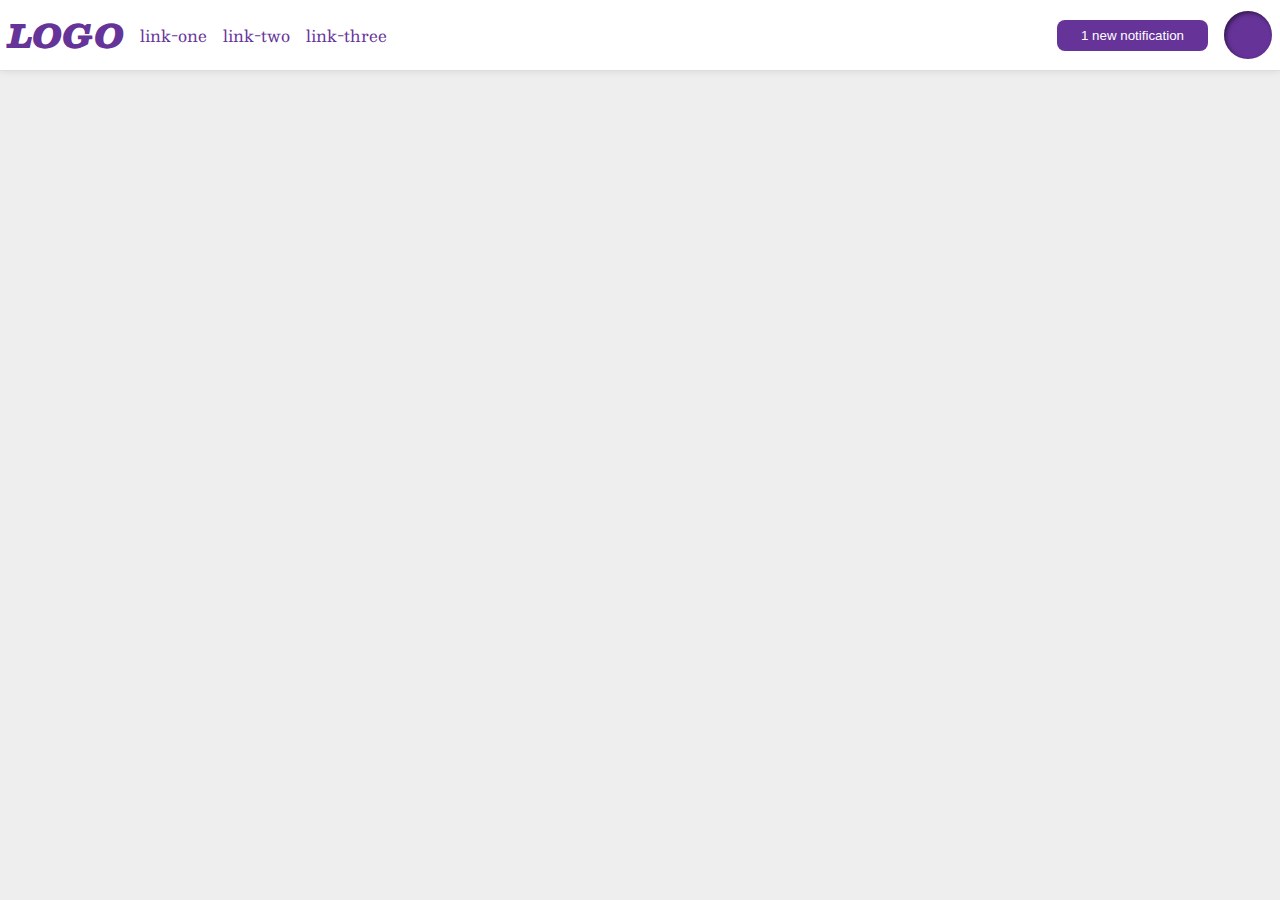
<file: flex/03-flex-header-2/index.html>
<!DOCTYPE html>
<html lang="en">
<head>
  <meta charset="UTF-8">
  <meta http-equiv="X-UA-Compatible" content="IE=edge">
  <meta name="viewport" content="width=device-width, initial-scale=1.0">
  <title>Flex Header 2</title>
  <link rel="stylesheet" href="style.css">
</head>
<body>
  <div class="header">
    <div class="right-wrapper">
      <div class="logo">
        LOGO
      </div>
      <ul class="links">
        <li><a href="google.com">link-one</a></li>
        <li><a href="google.com">link-two</a></li>
        <li><a href="google.com">link-three</a></li>
      </ul>
    </div>
    <div class="left-wrapper">
      <button class="notifications">
        1 new notification
      </button>
      <div class="profile-image"></div>
    </div>
  </div>
</body>
</html>
</file>
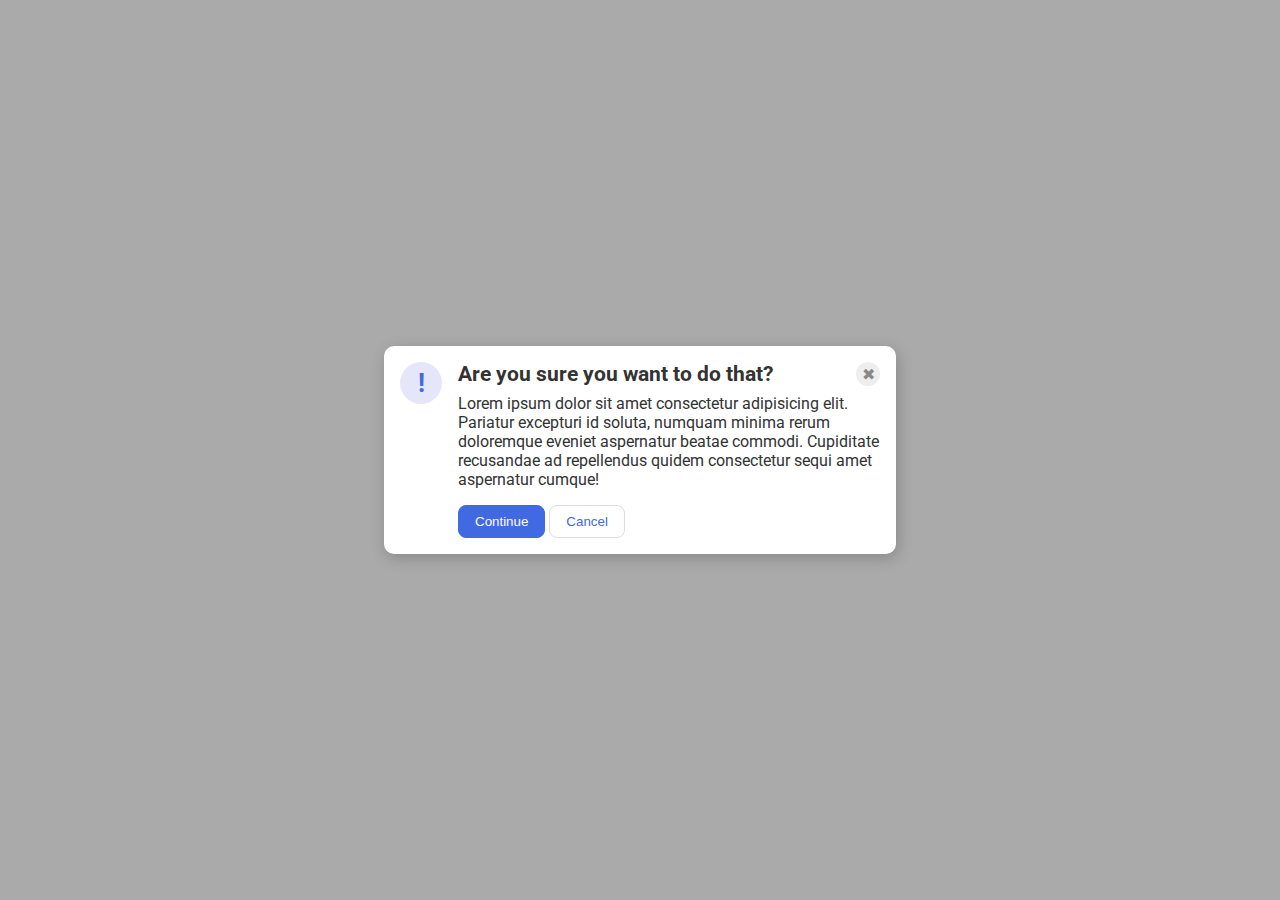
<file: flex/05-flex-modal/index.html>
<!DOCTYPE html>
<html lang="en">
<head>
  <meta charset="UTF-8">
  <meta http-equiv="X-UA-Compatible" content="IE=edge">
  <meta name="viewport" content="width=device-width, initial-scale=1.0">
  <link rel="stylesheet" href="style.css">
  <title>Modal</title>
</head>
<body>
  <div class="modal">
    <div class="icon">!</div>
    <div class="content">
      <div class="top">
        <div class="header">Are you sure you want to do that?</div>
        <div class="close-button">✖</div>
      </div>
      <div class="text">Lorem ipsum dolor sit amet consectetur adipisicing elit. Pariatur excepturi id soluta, numquam minima rerum doloremque eveniet aspernatur beatae commodi. Cupiditate recusandae ad repellendus quidem consectetur sequi amet aspernatur cumque!</div>
      <button class="continue">Continue</button>
      <button class="cancel">Cancel</button>
    </div>
  </div>
</body>
</html>
</file>
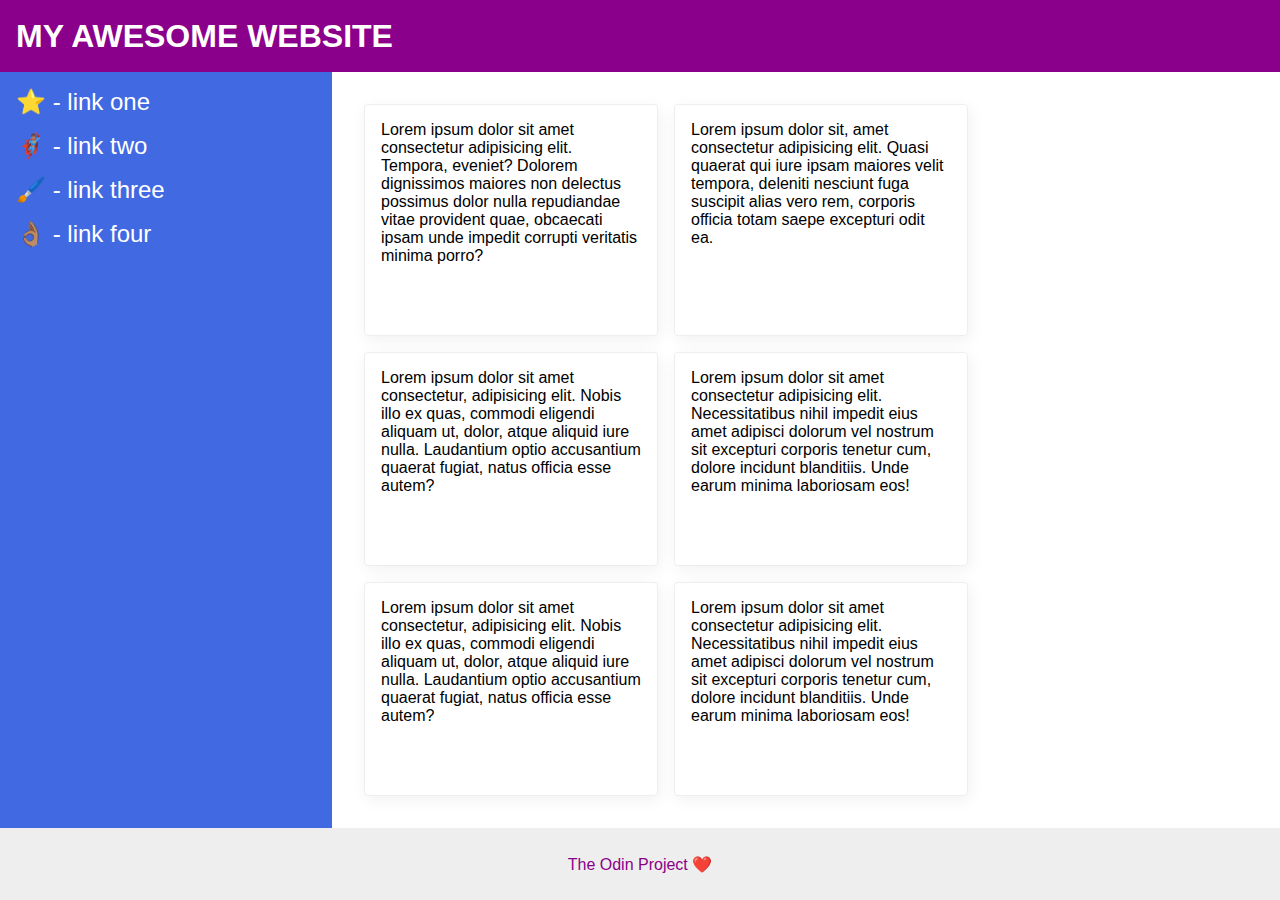
<file: flex/07-flex-layout-2/index.html>
<!DOCTYPE html>
<html lang="en">
<head>
  <meta charset="UTF-8">
  <meta http-equiv="X-UA-Compatible" content="IE=edge">
  <meta name="viewport" content="width=device-width, initial-scale=1.0">
  <title>The Holy Grail</title>
  <link rel="stylesheet" href="style.css">
</head>
<body>
  <div class="header">
    MY AWESOME WEBSITE
  </div>
  
  <div class="main">
    <div class="sidebar">
      <ul>
        <li><a href="google.com">⭐ - link one</a></li>
        <li><a href="google.com">🦸🏽‍♂️ - link two</a></li>
        <li><a href="google.com">🖌️ - link three</a></li>
        <li><a href="google.com">👌🏽 - link four</a></li>
      </ul>
    </div>
    
    <div class="cards">
      <div class="card">Lorem ipsum dolor sit amet consectetur adipisicing elit. Tempora, eveniet? Dolorem dignissimos maiores non delectus possimus dolor nulla repudiandae vitae provident quae, obcaecati ipsam unde impedit corrupti veritatis minima porro?</div>
      <div class="card">Lorem ipsum dolor sit, amet consectetur adipisicing elit. Quasi quaerat qui iure ipsam maiores velit tempora, deleniti nesciunt fuga suscipit alias vero rem, corporis officia totam saepe excepturi odit ea.</div>
      <div class="card">Lorem ipsum dolor sit amet consectetur, adipisicing elit. Nobis illo ex quas, commodi eligendi aliquam ut, dolor, atque aliquid iure nulla. Laudantium optio accusantium quaerat fugiat, natus officia esse autem?</div>
      <div class="card">Lorem ipsum dolor sit amet consectetur adipisicing elit. Necessitatibus nihil impedit eius amet adipisci dolorum vel nostrum sit excepturi corporis tenetur cum, dolore incidunt blanditiis. Unde earum minima laboriosam eos!</div>
      <div class="card">Lorem ipsum dolor sit amet consectetur, adipisicing elit. Nobis illo ex quas, commodi eligendi aliquam ut, dolor, atque aliquid iure nulla. Laudantium optio accusantium quaerat fugiat, natus officia esse autem?</div>
      <div class="card">Lorem ipsum dolor sit amet consectetur adipisicing elit. Necessitatibus nihil impedit eius amet adipisci dolorum vel nostrum sit excepturi corporis tenetur cum, dolore incidunt blanditiis. Unde earum minima laboriosam eos!</div>
    </div>
  </div>
  
  <div class="footer">
    The Odin Project ❤️
  </div>
</body>
</html>
</file>
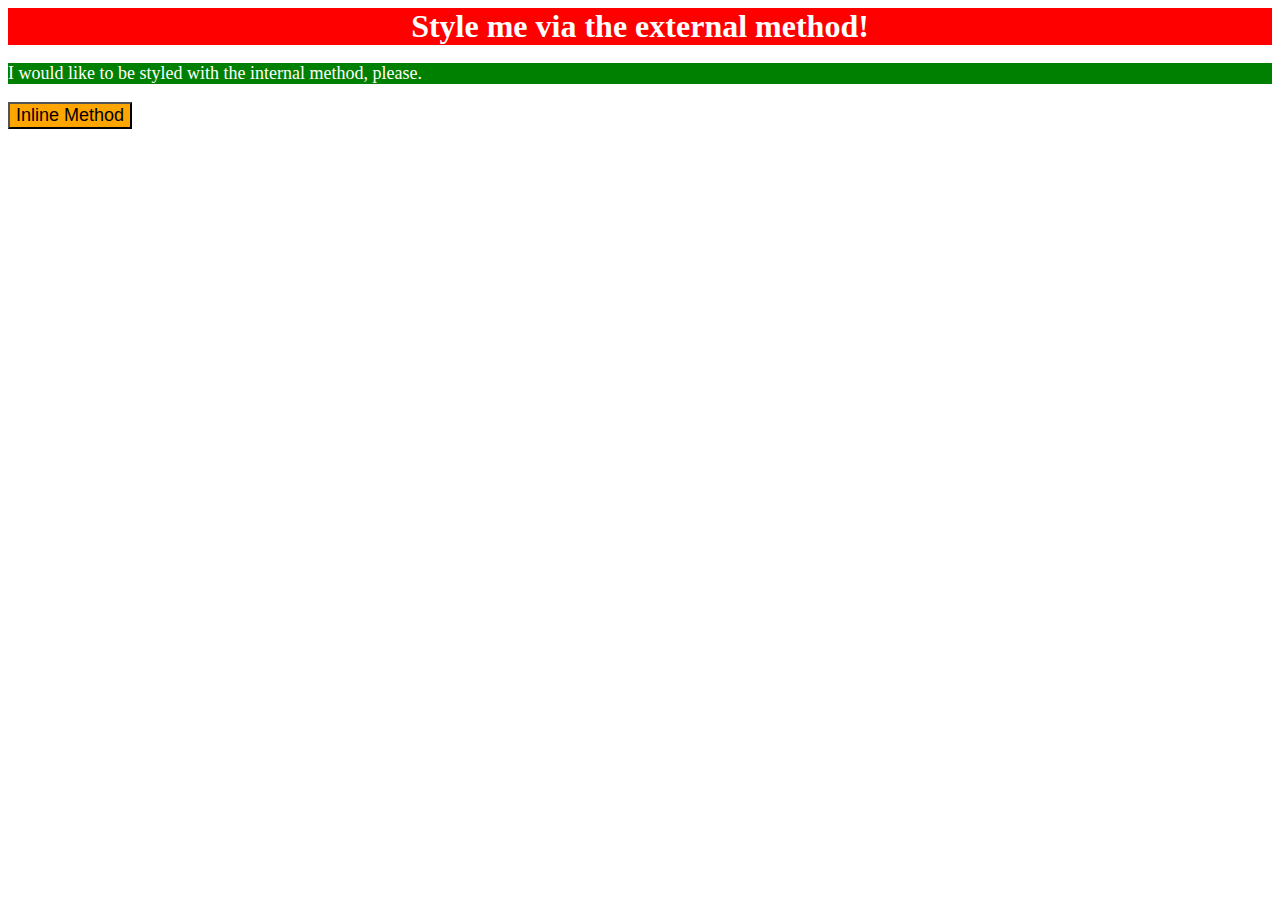
<file: foundations/01-css-methods/index.html>
<!DOCTYPE html>
<html lang="en">
<head>
  <meta charset="UTF-8">
  <meta http-equiv="X-UA-Compatible" content="IE=edge">
  <meta name="viewport" content="width=device-width, initial-scale=1.0">
  <link rel="stylesheet" href="styles.css">
  <title>Methods for Adding CSS</title>
  <style>
    p {
      background-color: green;
      color: white;
      font-size: 18px;
    }
  </style>
</head>
<body>
  <div>Style me via the external method!</div>
  <p>I would like to be styled with the internal method, please.</p>
  <button style="background-color: orange; font-size: 18px;">Inline Method</button>
</body>
</html>
</file>
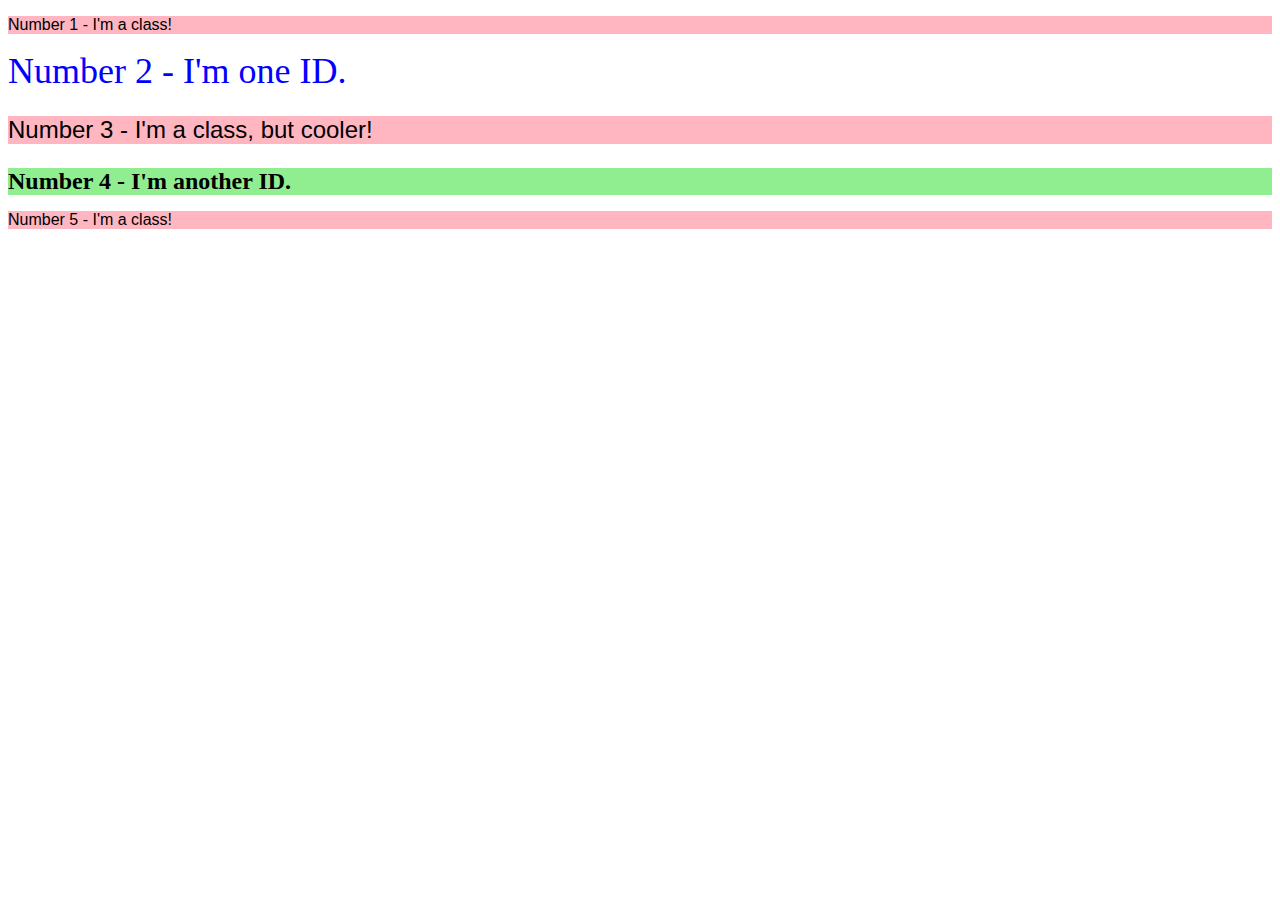
<file: foundations/02-class-id-selectors/index.html>
<!DOCTYPE html>
<html lang="en">
<head>
  <meta charset="UTF-8">
  <meta http-equiv="X-UA-Compatible" content="IE=edge">
  <meta name="viewport" content="width=device-width, initial-scale=1.0">
  <title>Class and ID Selectors</title>
  <link rel="stylesheet" href="style.css">
</head>
<body>
  <p class="odd">Number 1 - I'm a class!</p>
  <div id="second">Number 2 - I'm one ID.</div>
  <p class="odd cool">Number 3 - I'm a class, but cooler!</p>
  <div id="fourth">Number 4 - I'm another ID.</div>
  <p class="odd">Number 5 - I'm a class!</p>
</body>
</html>
</file>
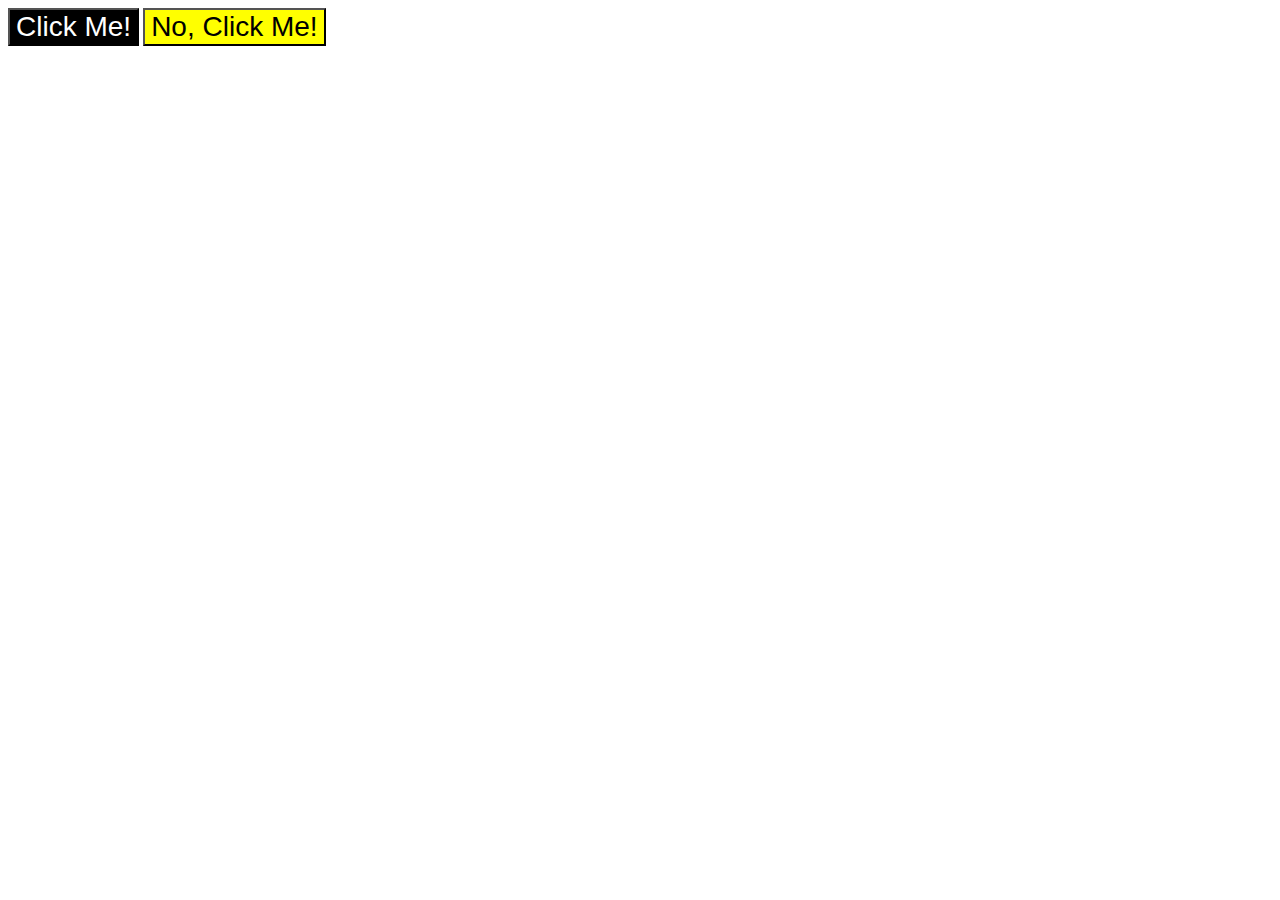
<file: foundations/03-grouping-selectors/index.html>
<!DOCTYPE html>
<html lang="en">
<head>
  <meta charset="UTF-8">
  <meta http-equiv="X-UA-Compatible" content="IE=edge">
  <meta name="viewport" content="width=device-width, initial-scale=1.0">
  <title>Grouping Selectors</title>
  <link rel="stylesheet" href="style.css">
</head>
<body>
  <button class="first">Click Me!</button>
  <button class="second">No, Click Me!</button>
</body>
</html>
</file>
<file: flex/03-flex-header-2/style.css>
/* this is some magical font-importing.  
you'll learn about it later. */
@import url('https://fonts.googleapis.com/css2?family=Besley:ital,wght@0,400;1,900&display=swap');

* {
  margin: 0;
  padding: 0;
}

body {
  margin: 0;
  background: #eee;
  font-family: Besley, serif;
}

.header {
  background: white;
  border-bottom: 1px solid #ddd;
  box-shadow: 0 0 8px rgba(0,0,0,.1);
  padding: 8px;
  display: flex;
  justify-content: space-between;
  align-items: center;
}

.right-wrapper,
.left-wrapper {
  display: flex;
  align-items: center;
  gap: 16px;
}

.logo {
  color: rebeccapurple;
  font-size: 32px;
  font-weight: 900;
  font-style: italic;
}

ul {
  list-style-type: none;
  display: flex;
  align-items: center;
  gap: 16px;
}

a {
  /* this removes the line under our links */
  text-decoration: none;
  color: rebeccapurple;
}

.profile-image {
  background: rebeccapurple;
  box-shadow: inset 2px 2px 4px rgba(0,0,0,.5);
  border-radius: 50%;
  width: 48px;
  height:  48px;
}

button {
  border: none;
  border-radius: 8px;
  background: rebeccapurple;
  color: white;
  padding: 8px 24px;
}
</file>
<file: flex/05-flex-modal/style.css>
@import url('https://fonts.googleapis.com/css2?family=Roboto:wght@400;700&display=swap');

html, body {
  height: 100%;
}

body {
  font-family: Roboto, sans-serif;
  margin: 0;
  background: #aaa;
  color: #333;
  /* I'll give you this one for free lol */
  display: flex;
  align-items: center;
  justify-content: center;
}

.modal {
  background: white;
  width: 480px;
  border-radius: 10px;
  box-shadow: 2px 4px 16px rgba(0,0,0,.2);
  display: flex;
  padding: 16px;
  gap: 16px;
}

.icon {
  color: royalblue;
  font-size: 26px;
  font-weight: 700;
  background: lavender;
  width: 42px;
  height: 42px;
  border-radius: 50%;
  display: flex;
  align-items: center;
  justify-content: center;
  flex-shrink: 0;
}

.top {
  display: flex;
  justify-content: space-between;
  font-size: 1.3em;
  font-weight: bold;
  margin-bottom: 8px;
  align-items: center;
}

.close-button {
  background: #eee;
  border-radius: 50%;
  color: #888;
  font-weight: 400;
  font-size: 16px;
  height: 24px;
  width: 24px;
  display: flex;
  align-items: center;
  justify-content: center;
}

.text {
  margin-bottom: 16px;
}

button {
  padding: 8px 16px;
  border-radius: 8px;
}

button.continue {
  background: royalblue;
  border: 1px solid royalblue;
  color: white;
}

button.cancel {
  background: white;
  border: 1px solid #ddd;
  color: royalblue;
}
</file>
<file: flex/07-flex-layout-2/style.css>
* {
  margin: 0;
  padding: 0;
}

body {
  font-family: -apple-system, BlinkMacSystemFont, 'Segoe UI', Roboto, Oxygen, Ubuntu, Cantarell, 'Open Sans', 'Helvetica Neue', sans-serif;
  margin: 0;
  min-height: 100vh;
  display: flex;
  flex-direction: column;
}

.header {
  height: 72px;
  background: darkmagenta;
  color: white;
  font-size: 32px;
  font-weight: 900;
  display: flex;
  align-items: center;
  padding-left: 16px;
}

.main {
  flex: 1;
  display: flex;
}

.sidebar {
  width: 300px;
  background: royalblue;
  flex-shrink: 0;
  padding: 16px;
}

ul {
  list-style: none;
  display: flex;
  flex-direction: column;
  gap: 16px;
}

.sidebar a {
  font-size: 24px;
  color: white;
  text-decoration: none;
}

.cards {
  padding: 32px;
  display: flex;
  flex-wrap: wrap;
  gap: 16px;
}

.card {
  border: 1px solid #eee;
  box-shadow: 2px 4px 16px rgba(0,0,0,.06);
  border-radius: 4px;
  padding: 16px;
  width: 260px;
}

.footer {
  height: 72px;
  background: #eee;
  color: darkmagenta;
  display: flex;
  justify-content: center;
  align-items: center;
}
</file>
<file: foundations/01-css-methods/styles.css>
div {
    background-color: red;
    color: white;
    font-size: 32px;
    text-align: center;
    font-weight: bold;
}
</file>
<file: foundations/02-class-id-selectors/style.css>
.odd {
    background-color: lightpink;
    font-family: Verdana, sans-serif;
}

#second {
    color: blue;
    font-size: 36px;
}

.cool {
    font-size: 24px;
}

#fourth {
    background-color: lightgreen;
    font-size: 24px;
    font-weight: bold;
}
</file>
<file: foundations/03-grouping-selectors/style.css>
.first,
.second {
    font-size: 28px;
    font-family: Helvetica, 'Times New Roman', sans-serif;
}

.first {
    color: white;
    background-color: black;
}

.second {
    background-color: yellow;
}
</file>
